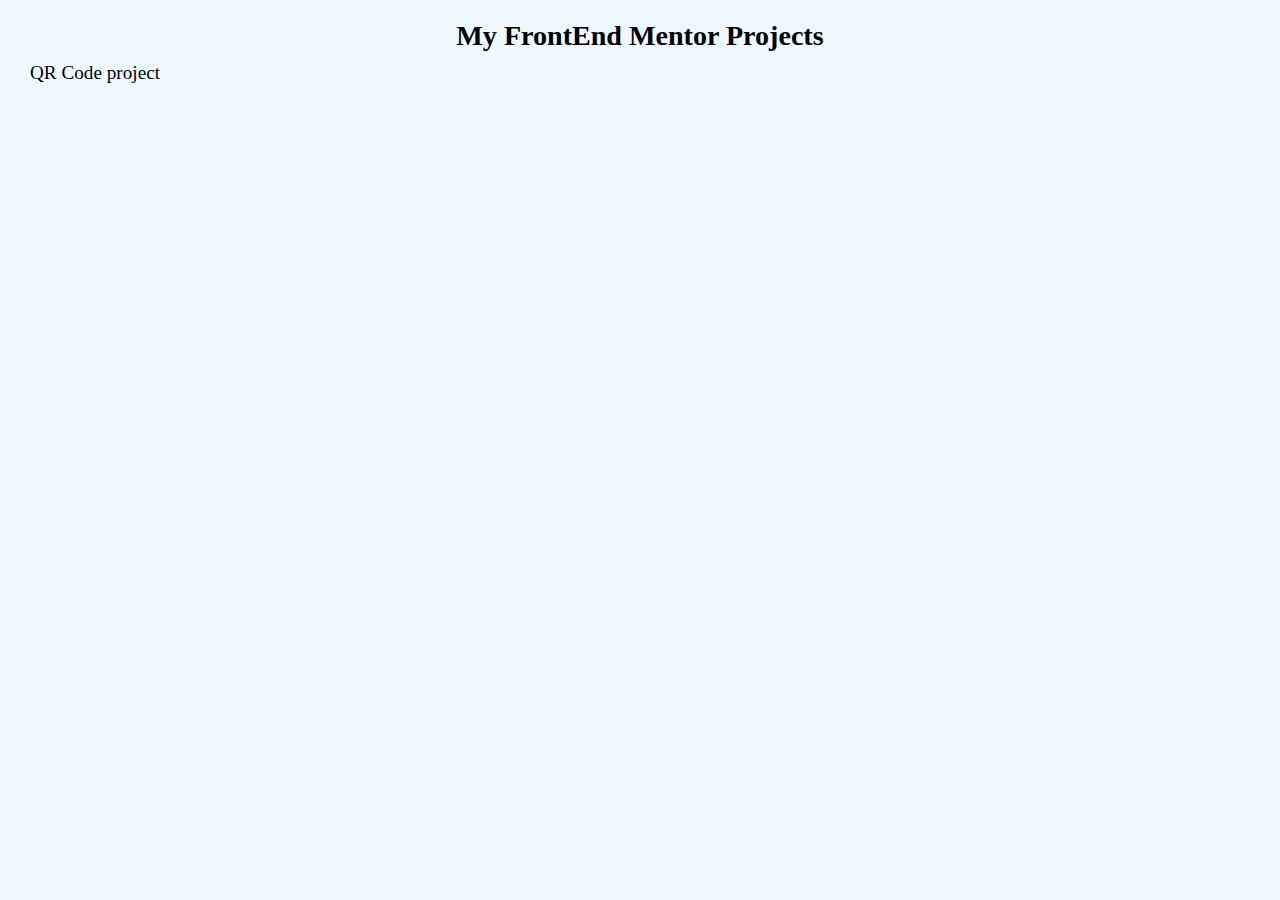
<file: index.html>
<!DOCTYPE html>
<html lang="en">

<head>
    <meta charset="UTF-8">
    <meta http-equiv="X-UA-Compatible" content="IE=edge">
    <meta name="viewport" content="width=device-width, initial-scale=1.0">
    <title>Frontend mentor projects</title>
    <link rel="stylesheet" href="./css/index.css">
</head>

<body>
    <header>
        <h3>My FrontEnd Mentor Projects</h3>
    </header>
    <main>
        <ul>
            <a href="./qr-code-component-main/index.html">
                <li>QR Code project</li>
            </a>
        </ul>
    </main>
</body>

</html>
</file>
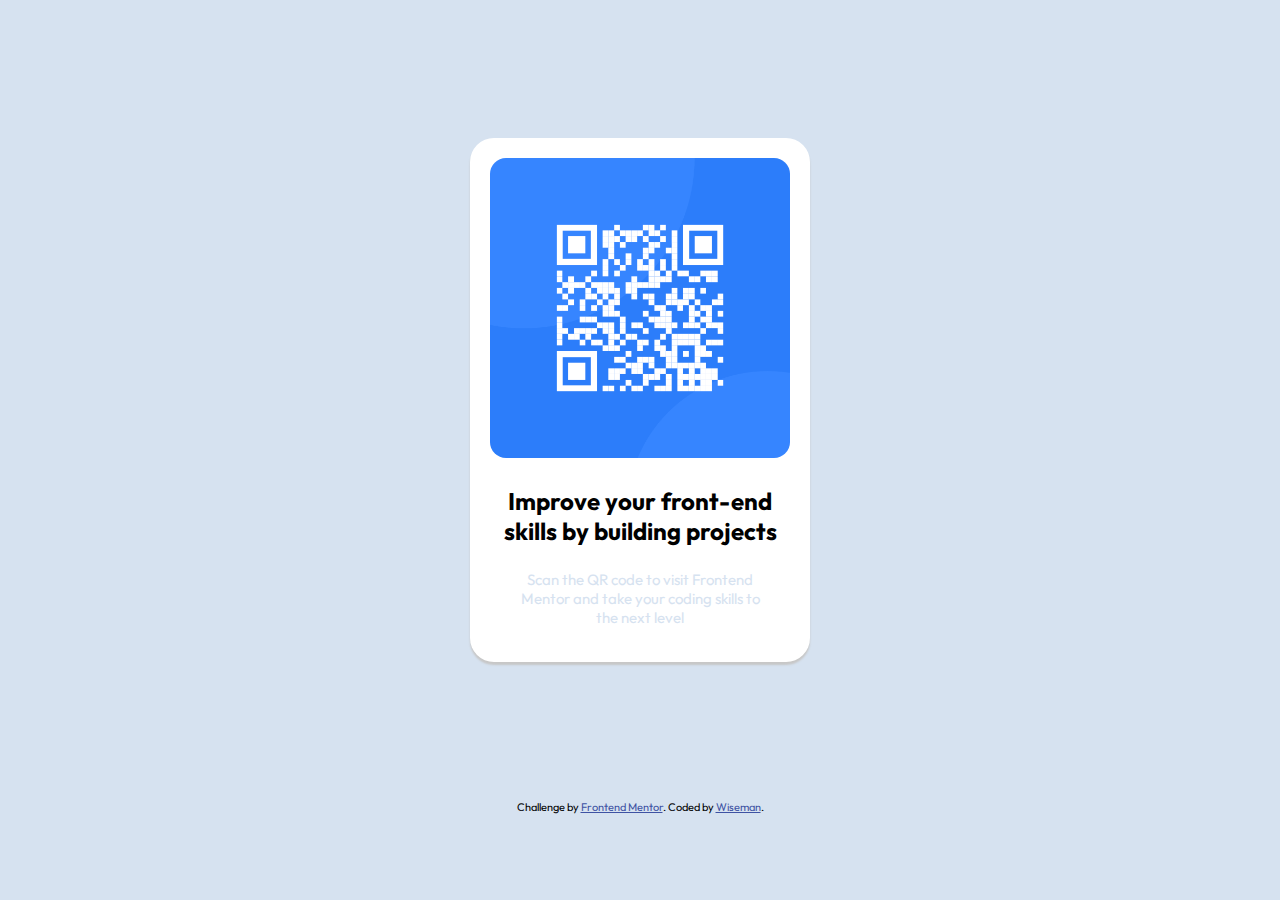
<file: qr-code-component-main/index.html>
<!DOCTYPE html>
<html lang="en">

<head>
    <meta charset="UTF-8">
    <meta name="viewport" content="width=device-width, initial-scale=1.0">
    <!-- displays site properly based on user's device -->

    <link rel="icon" type="image/png" sizes="32x32" href="./images/favicon-32x32.png">
    <link href='https://fonts.googleapis.com/css?family=OutFit' rel='stylesheet'>

    <title>Frontend Mentor | QR code component</title>
    <link rel="stylesheet" href="./style.css">
</head>

<body>
    <main>
        <div class="card">
            <div><img src="./images/image-qr-code.png" alt="QR CODE" width="300px" height="300px"></div>
            <div>
                <h3>Improve your front-end <br>skills by building projects</h3>
                <p> Scan the QR code to visit Frontend<br> Mentor and take your coding skills to<br> the next level</p>
            </div>
        </div>
    </main>
    <div class="attribution">
        Challenge by <a href="https://www.frontendmentor.io?ref=challenge" target="_blank">Frontend Mentor</a>. Coded by <a href="https://github.com/EgbajiWise1">Wiseman</a>.
    </div>
</body>

</html>
</file>
<file: css/index.css>
* {
    margin: 0;
    padding: 0;
}

body {
    font-size: 24px;
    padding: 20px;
    background-color: aliceblue;
}

ul {
    list-style: none;
}

h3 {
    text-align: center;
}

li {
    font-size: 1.2rem;
    padding: 10px;
    cursor: pointer;
    width: 50%;
    user-select: none;
}

a {
    text-decoration: none;
    color: inherit;
}

li:hover {
    background-color: cornflowerblue;
    color: white;
    border-radius: 8px;
    box-shadow: 0 3px 3px rgb(161, 157, 157);
}

li:active {
    transform: scale(.98);
}
</file>
<file: qr-code-component-main/style.css>
:root {
    --color-white: hsl(0, 0%, 100%);
    --color-light-grey: hsl(212, 45%, 89%);
    --color-grayish-blue: hsl(220, 15%, 55%);
    --color-dark-blue: hsl(218, 44%, 22%);
}

@font-face {
    font-family: OutFit;
    src: url('./design/Outfit-Regular.ttf');
}

body {
    margin: 0;
    padding: 0;
    background-color: var(--color-light-grey);
    font-size: 15px;
    height: 100vh;
    font-family: OutFit;
}

main {
    display: flex;
    justify-content: center;
    height: calc(100% - 100px);
    align-items: center;
}

.card {
    background-color: var(--color-white);
    display: flex;
    flex-flow: column;
    border-radius: 1.5rem;
    padding: 20px;
    width: 300px;
    box-shadow: 0 3px 2px rgb(199, 199, 199);
}

.card>div:nth-child(2) {
    text-align: center;
}

.attribution {
    font-size: 11px;
    text-align: center;
}

.attribution a {
    color: hsl(228, 45%, 44%);
}

p {
    color: var(--color-light-grey);
}

h3 {
    font-size: 1.5rem;
}

img {
    border-radius: 1rem;
    width: 100%;
    height: auto;
}


/* @media screen and (max-width:375px) {
    .card {
        width: 80%;
    }
} */
</file>
